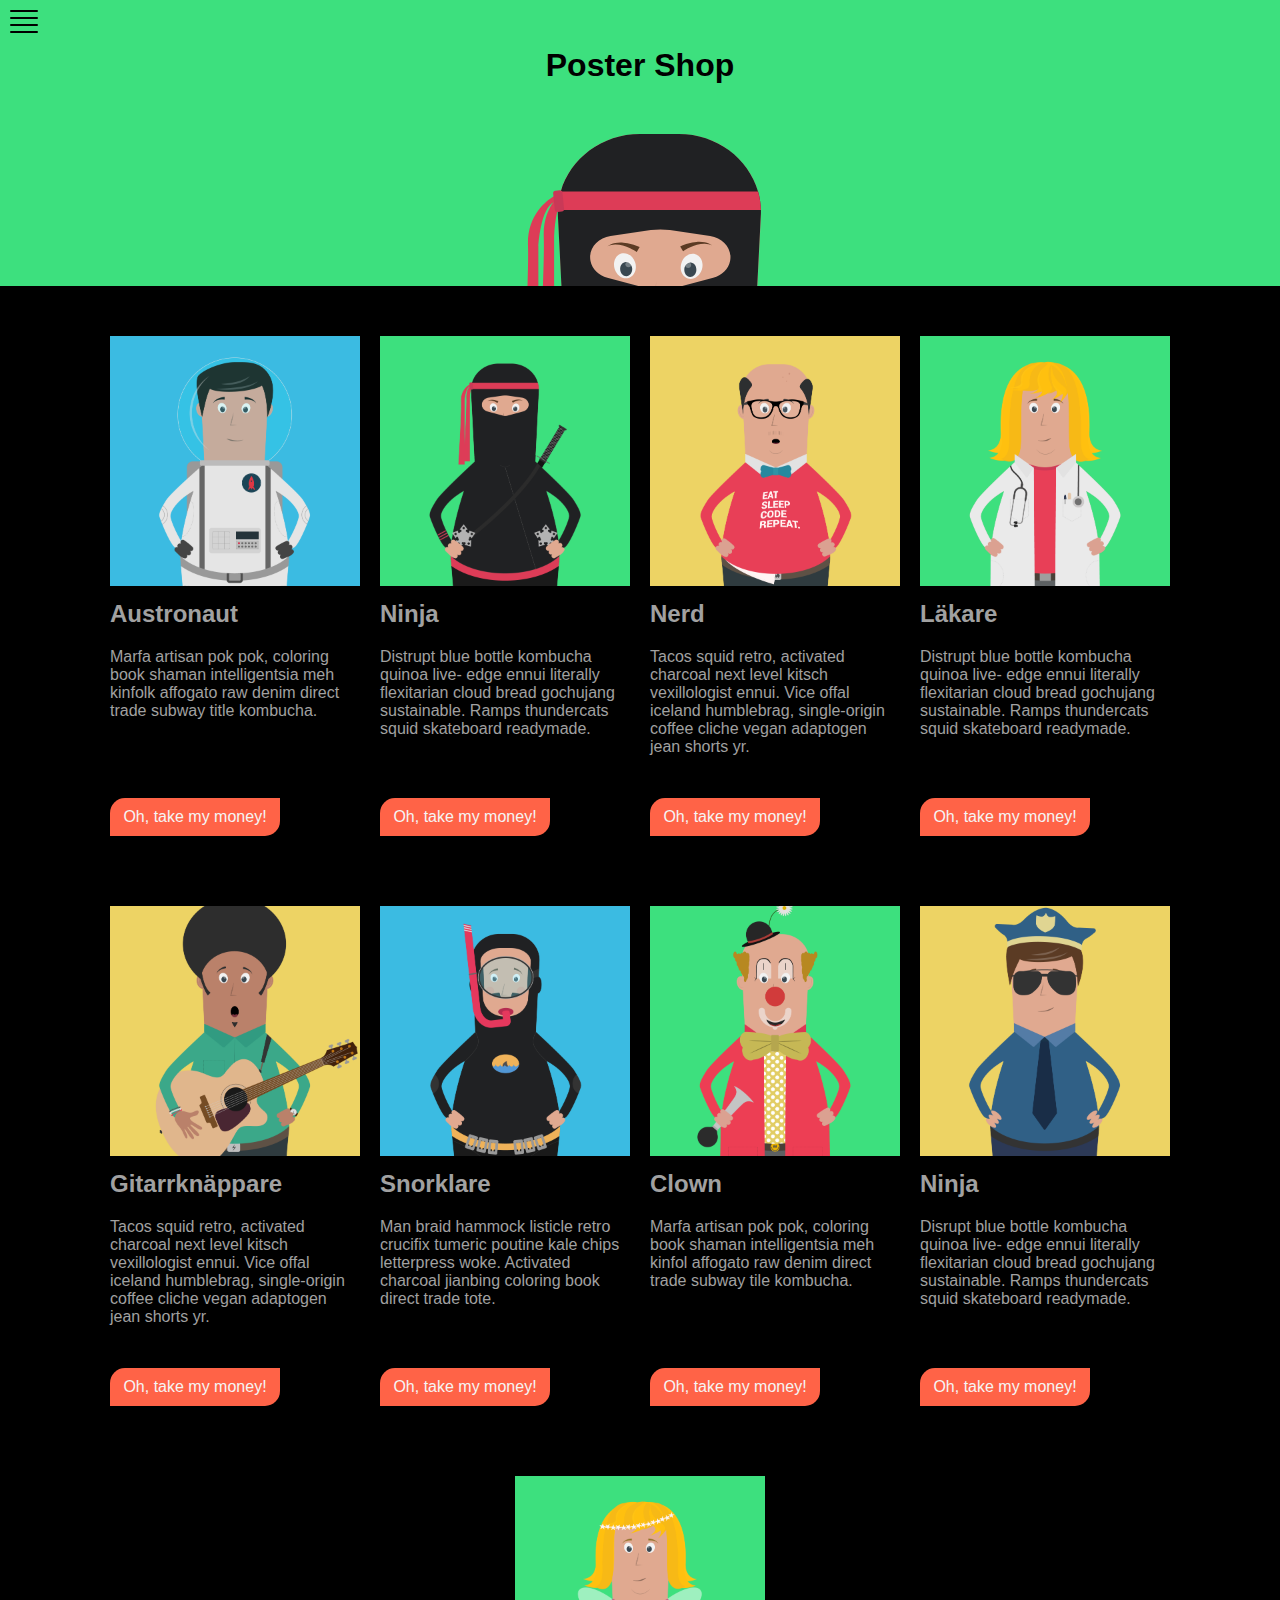
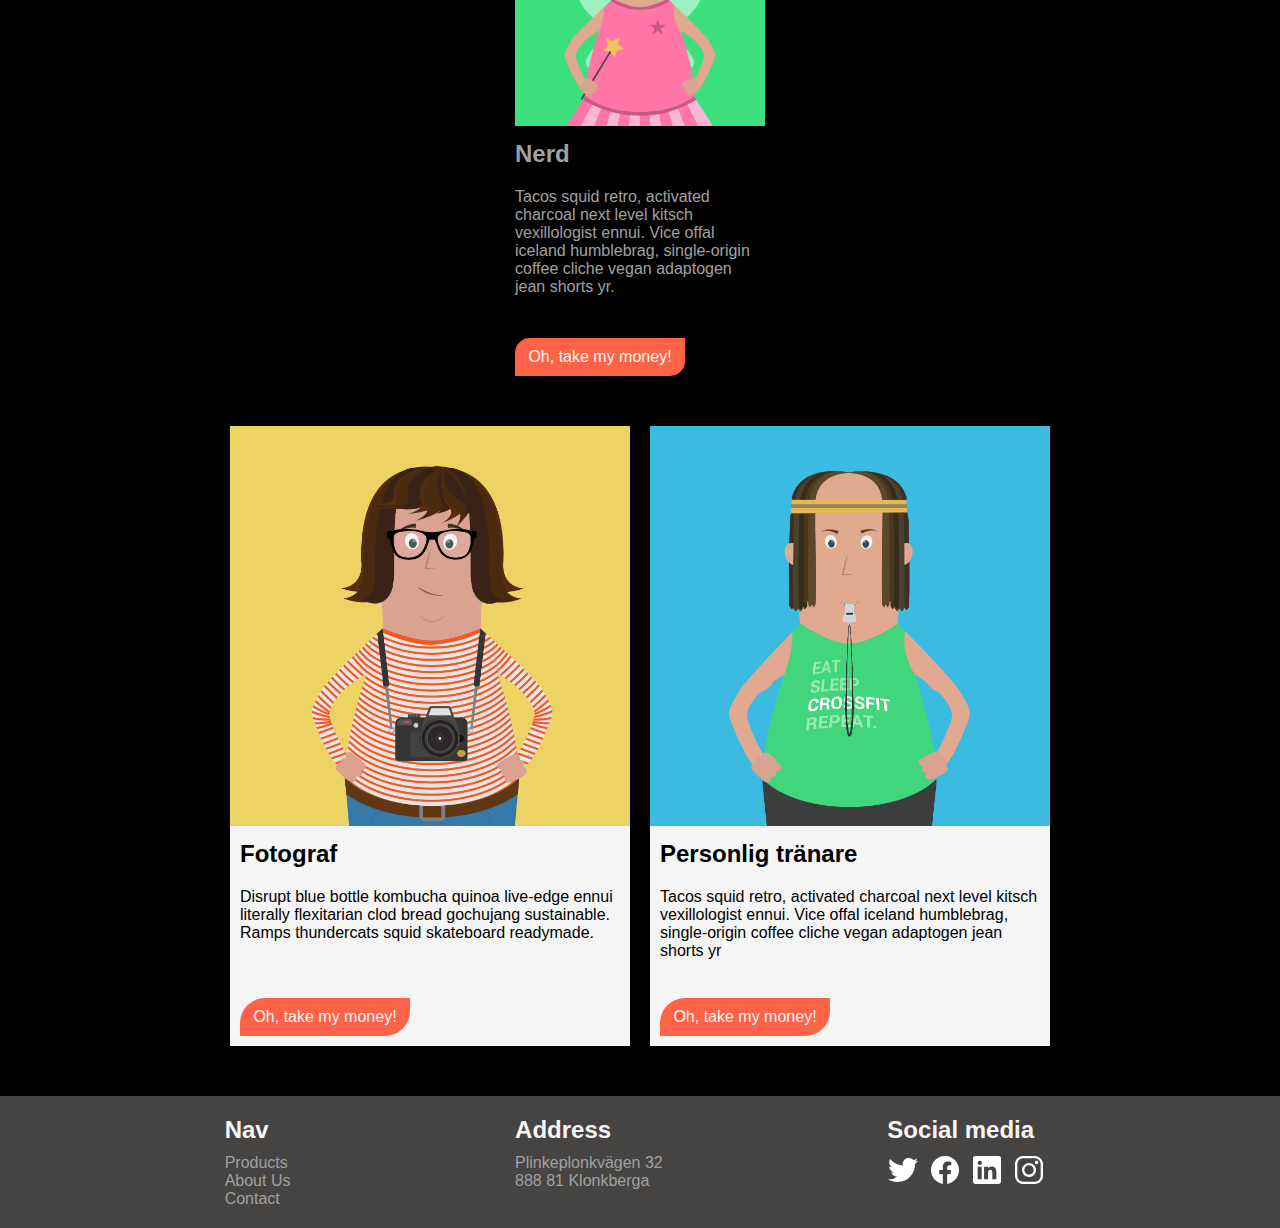
<file: index.html>
<!DOCTYPE html>
<html lang="en">
<head>
    <meta charset="UTF-8">
    <meta http-equiv="X-UA-Compatible" content="IE=edge">
    <meta name="viewport" content="width=device-width, initial-scale=1.0">
    <title>Poster shop</title>
    <link rel="stylesheet" href="css/test_style.css">
</head>
<body>
    <header>
        <figure><img src="img/navicon.svg" alt="menybild" /></figure>
        <div class="middle">
            <h1>Poster Shop</h1>
            <figure><img src="img/ninjahead.svg" alt="Ninjahead" /></figure>
        </div>
    </header>
    <main>
        <section class="normal">
            <article class="inverted">
                <figure><img src ="img/char-1.png" alt="Austronaut" /></figure>
                <h2>Austronaut</h2>
                <p>Marfa artisan pok pok, coloring book
                    shaman intelligentsia meh kinfolk affogato
                    raw denim direct trade subway title
                    kombucha.
                </p>
                <a href="#">Oh, take my money!</a>
            </article>
            <article class="inverted">
                <figure><img src ="img/char-2.png" alt="Ninja" /></figure>
                <h2>Ninja</h2>
                <p>Distrupt blue bottle kombucha quinoa live-
                    edge ennui literally flexitarian cloud bread
                    gochujang sustainable. Ramps thundercats
                    squid skateboard readymade.
                </p>
                <a href="#">Oh, take my money!</a>
            </article>
            <article class="inverted">
                <figure><img src ="img/char-3.png" alt="Nerd"/></figure>
                <h2>Nerd</h2>
                <p>Tacos squid retro, activated charcoal next
                    level kitsch vexillologist ennui. Vice offal
                    iceland humblebrag, single-origin coffee
                    cliche vegan adaptogen jean shorts yr.
                </p>
                <a href="#">Oh, take my money!</a>
            </article>
            <article class="inverted">
                <figure><img src ="img/char-11.png" alt="Doctor"/></figure>
                <h2>Läkare</h2>
                <p>Distrupt blue bottle kombucha quinoa live-
                    edge ennui literally flexitarian cloud bread
                    gochujang sustainable. Ramps thundercats
                    squid skateboard readymade. </p>
                <a href="#">Oh, take my money!</a>
            </article>
            <article class="inverted">
                <figure><img src ="img/char-12.png" alt="Musician"/></figure>
                <h2>Gitarrknäppare</h2>
                <p>Tacos squid retro, activated charcoal next
                    level kitsch vexillologist ennui. Vice offal
                    iceland humblebrag, single-origin coffee
                    cliche vegan adaptogen jean shorts yr.</p>
                <a href="#">Oh, take my money!</a>
            </article>
            <article class="inverted">
                <figure><img src ="img/char-4.png" alt="Diver" /></figure>
                <h2>Snorklare</h2>
                <p>Man braid hammock listicle retro crucifix
                    tumeric poutine kale chips letterpress
                    woke. Activated charcoal jianbing coloring
                    book direct trade tote.
                </p>
                <a href="#">Oh, take my money!</a>
            </article>
            <article class="inverted">
                <figure><img src ="img/char-5.png" alt="Clown" /></figure>
                <h2>Clown</h2>
                <p>Marfa artisan pok pok, coloring book
                    shaman intelligentsia meh kinfol affogato
                    raw denim direct trade subway tile
                    kombucha.
                </p>
                <a href="#">Oh, take my money!</a>
            </article>
            <article class="inverted">
                <figure><img src ="img/char-6.png" alt="Police" /></figure>
                <h2>Ninja</h2>
                <p>Disrupt blue bottle kombucha quinoa live-
                    edge ennui literally flexitarian cloud bread
                    gochujang sustainable. Ramps thundercats
                    squid skateboard readymade.
                </p>
                <a href="#">Oh, take my money!</a>
            </article>
            <article class="inverted">
                <figure><img src ="img/char-8.png" alt="Toothfairy" /></figure>
                <h2>Nerd</h2>
                <p>Tacos squid retro, activated charcoal next
                    level kitsch vexillologist ennui. Vice offal
                    iceland humblebrag, single-origin coffee
                    cliche vegan adaptogen jean shorts yr.</p>
                <a href="#">Oh, take my money!</a>
            </article>
        </section>
        <section class="promoted">
            <article class="notinverted">
                <figure><img src ="img/char-7.png" alt="Photografer" /></figure>
                <h2>Fotograf</h2>
                <p>Disrupt blue bottle kombucha quinoa live-edge ennui literally
                    flexitarian clod bread gochujang sustainable. Ramps
                    thundercats squid skateboard readymade.
                </p>
                <a href="#">Oh, take my money!</a>
            </article>
            <article class="notinverted">
                <figure><img src ="img/char-9.png" alt="PT" /></figure>
                <h2>Personlig tränare</h2>
                <p>Tacos squid retro, activated charcoal next
                    level kitsch vexillologist ennui. Vice offal
                    iceland humblebrag, single-origin coffee
                    cliche vegan adaptogen jean shorts yr</p>
                <a href="#">Oh, take my money!</a>
            </article>
        </section>
    </main>
    <footer>
        <article class="inverted">
            <h2>Nav</h2>
            <nav class="site-nav">
                <a href="index.html">Products</a>
                <a href="about.html">About Us</a>
                <a href="contact.html">Contact</a>
            </nav>
        </article>
        <article class="inverted">
            <h2>Address</h2>
            <p>Plinkeplonkvägen 32</p>
            <p>888 81 Klonkberga</p>
        </article>
        <article class="inverted">
            <h2>Social media</h2>
            <nav class="social-nav">
                <a href="https://www.twitter.com"><img src="img/logo-twitter.svg" alt="Twitter logo" /></a>
                <a href="https://www.facebook.com"><img src="img/logo-facebook.svg" alt="Facebook logo" /></a>
                <a href="https://www.linkedin.com"><img src="img/logo-linkedin.svg" alt="Linkedin logo" /></a>
                <a href="https://www.instagram.com"><img src="img/logo-instagram.svg" alt="Instagram logo" /></a>
            </nav>
        </article>
    </footer>
</body>
</html>
</file>
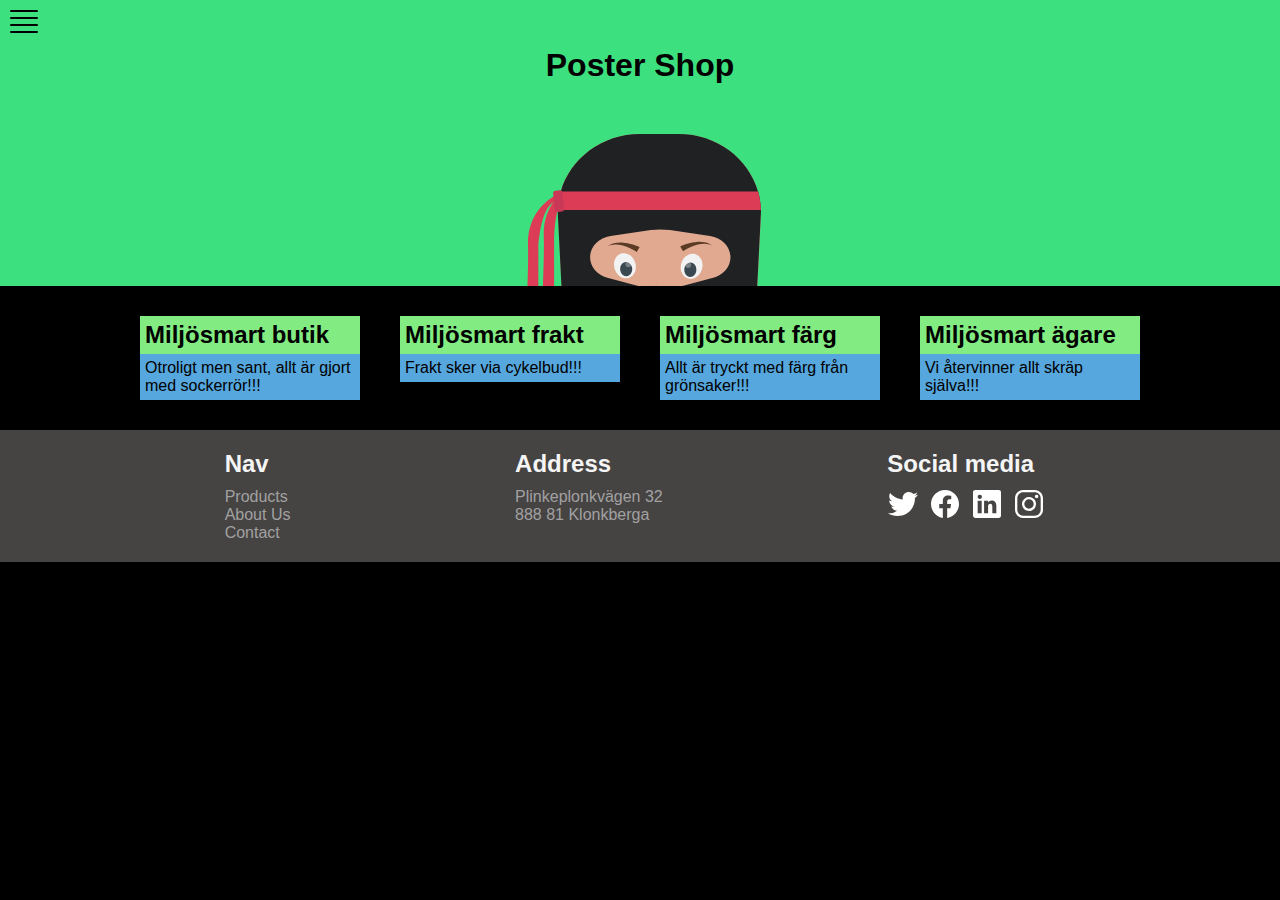
<file: about.html>
<!DOCTYPE html>
<html lang="en">
<head>
    <meta charset="UTF-8">
    <meta http-equiv="X-UA-Compatible" content="IE=edge">
    <meta name="viewport" content="width=device-width, initial-scale=1.0">
    <title>Poster shop</title>
    <link rel="stylesheet" href="css/test_style.css">
</head>
<body>
    <header>
        <figure><img src="img/navicon.svg" alt="menybild" /></figure>
        <div class="middle">
            <h1>Poster Shop</h1>
            <figure><img src="img/ninjahead.svg" alt="Ninjahead" /></figure>
        </div>
    </header>
    <main>
        <section class="aboutus">
            <article class="vision">
                <h2>Miljösmart butik</h2>
                <p>Otroligt men sant, allt är gjort med sockerrör!!!</p>
            </article>
            <article class="vision">
                <h2>Miljösmart frakt</h2>
                <p>Frakt sker via cykelbud!!!</p>
            </article>
            <article class="vision">
                <h2>Miljösmart färg</h2>
                <p>Allt är tryckt med färg från grönsaker!!!</p>
            </article>
            <article class="vision">
                <h2>Miljösmart ägare</h2>
                <p>Vi återvinner allt skräp själva!!!</p>
            </article>
        </section>
    </main>
    <footer>
        <article class="inverted">
            <h2>Nav</h2>
            <nav class="site-nav">
                <a href="index.html">Products</a>
                <a href="about.html">About Us</a>
                <a href="contact.html">Contact</a>
            </nav>
        </article>
        <article class="inverted">
            <h2>Address</h2>
            <p>Plinkeplonkvägen 32</p>
            <p>888 81 Klonkberga</p>
        </article>
        <article class="inverted">
            <h2>Social media</h2>
            <nav class="social-nav">
                <a href="https://www.twitter.com"><img src="img/logo-twitter.svg" alt="Twitter logo" /></a>
                <a href="https://www.facebook.com"><img src="img/logo-facebook.svg" alt="Facebook logo" /></a>
                <a href="https://www.linkedin.com"><img src="img/logo-linkedin.svg" alt="Linkedin logo" /></a>
                <a href="https://www.instagram.com"><img src="img/logo-instagram.svg" alt="Instagram logo" /></a>
            </nav>
        </article>
    </footer>
</body>
</html>
</file>
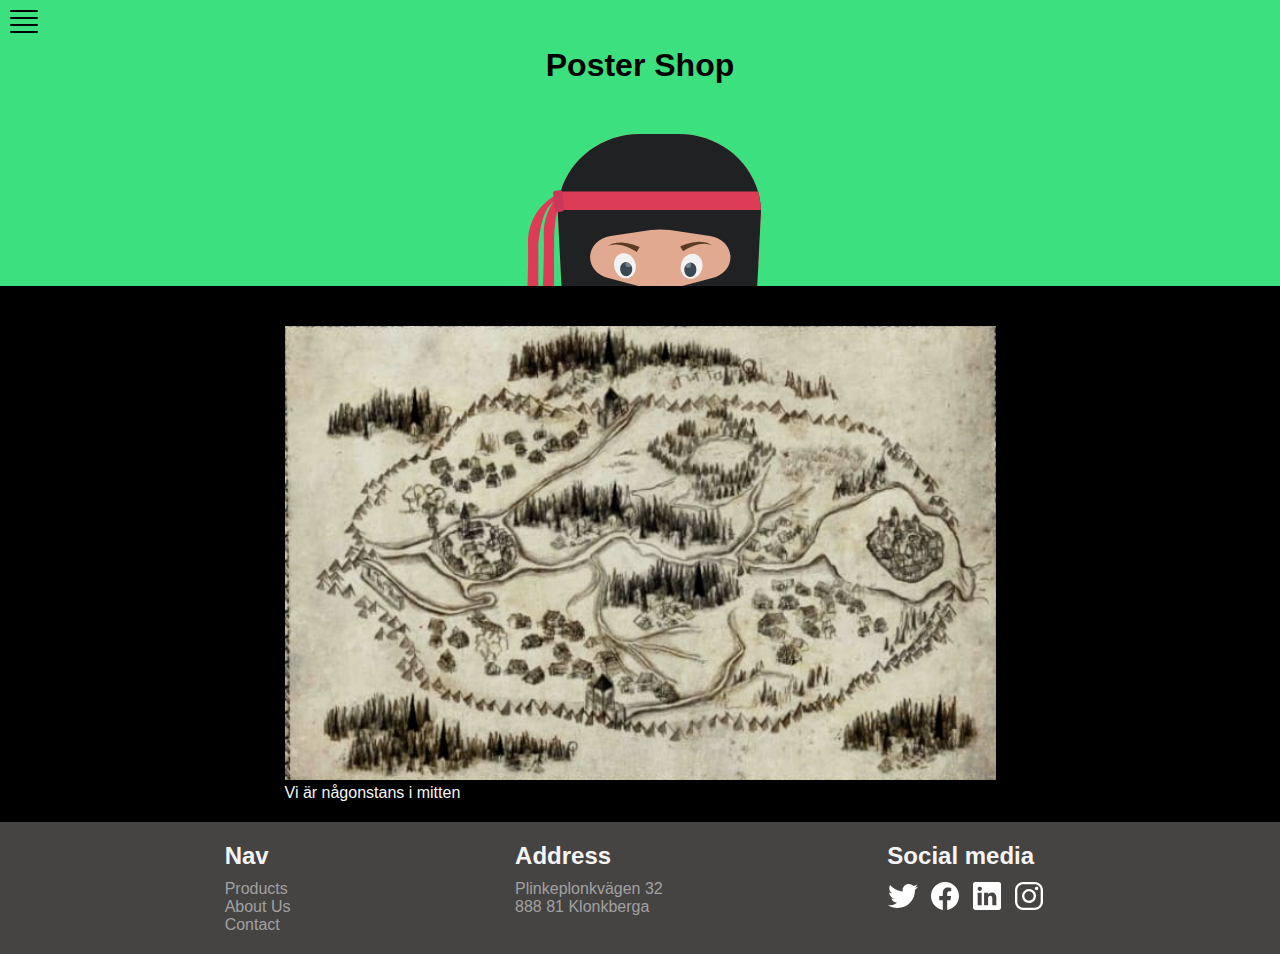
<file: contact.html>
<!DOCTYPE html>
<html lang="en">
<head>
    <meta charset="UTF-8">
    <meta http-equiv="X-UA-Compatible" content="IE=edge">
    <meta name="viewport" content="width=device-width, initial-scale=1.0">
    <title>Poster shop</title>
    <link rel="stylesheet" href="css/test_style.css">
</head>
<body>
    <header>
        <figure><img src="img/navicon.svg" alt="menybild" /></figure>
        <div class="middle">
            <h1>Poster Shop</h1>
            <figure><img src="img/ninjahead.svg" alt="Ninjahead" /></figure>
        </div>
    </header>
    <main>
        <section class="findus">
            <article class="karta">
                <figure>
                    <img src="img/karta.PNG" alt="handritad karta" />
                    <figcaption>Vi är någonstans i mitten</figcaption>
                </figure>
            </article>
        </section>
    </main>
    <footer>
        <article class="inverted">
            <h2>Nav</h2>
            <nav class="site-nav">
                <a href="index.html">Products</a>
                <a href="about.html">About Us</a>
                <a href="contact.html">Contact</a>
            </nav>
        </article>
        <article class="inverted">
            <h2>Address</h2>
            <p>Plinkeplonkvägen 32</p>
            <p>888 81 Klonkberga</p>
        </article>
        <article class="inverted">
            <h2>Social media</h2>
            <nav class="social-nav">
                <a href="https://www.twitter.com"><img src="img/logo-twitter.svg" alt="Twitter logo" /></a>
                <a href="https://www.facebook.com"><img src="img/logo-facebook.svg" alt="Facebook logo" /></a>
                <a href="https://www.linkedin.com"><img src="img/logo-linkedin.svg" alt="Linkedin logo" /></a>
                <a href="https://www.instagram.com"><img src="img/logo-instagram.svg" alt="Instagram logo" /></a>
            </nav>
        </article>
    </footer>
</body>
</html>
</file>
<file: css/test_style.css>
@import url("https://fonts.googleapis.com/css2?family=Fira+Sans:wght@300;500&display=swap");
*, html {
  margin: 0;
  padding: 0;
}

body {
  font-family: Arial, Helvetica, sans-serif;
  background: black;
  display: grid;
  /*grid-template-columns: repeat(3, 1fr);*/
  grid-auto-columns: 100px auto 100px;
}

header{
  background-color:rgb(61,224,126);
  grid-column: 1 / 4;
  grid-row: 1;
  width: 100%;
}
main{
  grid-column: 2 / 3;
  grid-row: 2;
  width: 100%;
}

footer{
  background-color: rgb(70, 67, 67);
  grid-column: 1 / 4;
  grid-row: 3;
  min-width: 100%;
}

header .middle{
  display: flex;
  flex-direction: column;
  align-items: center;
  gap: 50px;
}

header .middle img{
  padding:0px;
  margin-bottom: -4px;
}

header img{
  padding: 10px;
}

main section{
  display:flex;
  flex-direction: row;
  flex-wrap: wrap;
  justify-content: center;
  gap: 20px;
}
.aboutus {
  display: flex;
  flex-direction: row;
  align-items: flex-start;
  flex-wrap: wrap;
  justify-content: center;
  margin: 20px 0px;
}
.aboutus .vision{
  background-color: rgb(85, 167, 221);
  width:220px;
  height:auto;
  margin:10px;
}
.aboutus .vision h2{
  background-color: rgb(130, 236, 130);
  margin-bottom: auto;
  text-align: left;
  padding: 5px;
}
.aboutus .vision p{
  padding: 5px;
}
.findus {
  display: flex;
  flex-direction: row;
  align-items: flex-start;
  flex-wrap: wrap;
  justify-content: center;
  margin: 20px;
  padding-top: 20px;
}
.findus figure{
  width: auto;
  height: auto;
  text-align: center;
}
.findus figcaption{
  text-align: left;
}

.findus img{
  width: 100%;
}

.findus figcaption{
  color: whitesmoke;
}
article .inverted{
  display:flex;
  flex-direction: column;
}
.normal .inverted > h2 {
  padding-bottom: 20px;
  padding-top: 10px;
}
.normal .inverted a{
  padding: 10px;
  background-color: tomato;
  color: whitesmoke;
  width: 150px;
  text-align: center;
  margin-top: auto;
  align-self: flex-start;
  border-radius: 15px 0px 15px 0px;
  text-decoration: none;
}
.normal img{
  width:250px;
}

.normal .inverted{
  display: flex;
  flex-direction: column;
  background-color: black;
  color: rgb(161,161,161);
  width: 250px;
  height: 500px;
  margin-top: 50px;
}

.promoted .notinverted{
  display: flex;
  flex-direction: column;
}
.promoted .notinverted h2{
  padding: 10px;
}

.promoted .notinverted p{
  padding: 10px;
}
.promoted .notinverted a{
  padding: 10px;
  margin: 10px;
  background-color: tomato;
  color: whitesmoke;
  width: 150px;
  text-align: center;
  margin-top: auto;
  border-radius: 25px 0px 25px 0px;
  text-decoration: none;
}

.promoted img{
  width:400px;
}

.promoted .notinverted{
  margin-top: 50px;
  margin-bottom: 50px;
  background-color: whitesmoke;
  width:400px;
  height:620px;
}

footer .site-nav{
  display:flex;
  flex-direction: column;
}
footer .social-nav{
  display:flex;
  flex-direction: row;
}
.social-nav img{
  padding-right: 10px;
}

footer{
  padding: 20px 0px;
  display: flex;
  flex-direction: row; 
  justify-content: space-evenly;
}

footer .inverted a{
  text-decoration: none;
  color: rgb(161,161,161);
}
footer .inverted h2{
  margin-bottom: 10px;
  color:whitesmoke;
}
footer .inverted{
  display: flex;
  flex-direction: column;
  color: rgb(161,161,161);
}
/*Tablet*/
@media screen and (max-width:768px){
  body{
    font-family: Verdana, 'Geneva', Tahoma, sans-serif;
  }
  main {
    grid-column: 1 / 4;
    grid-row: 2;
    width:100%;
    gap:10px;
  }

  main section {
    gap: 10px;
  }

  .normal .inverted{
    width: 250px;
    height: auto;
  }
  .normal .inverted img{
    width: 100%;
  }
  .normal .inverted p{
    padding-bottom: 10px;
    font-size: 120%;
  }
  .normal .inverted a{
    width: auto;
  }
  .promoted .notinverted{
    width: 350px;
    height: auto;
    font-size: 120%;
  }
  .promoted .notinverted img{
    width:100%;
  }
  .promoted .notinverted p{
    padding-bottom: 10px;
    font-size: 120%;
  }
  .promoted .notinverted a{
    width: auto;
  }

  footer {
    display: flex;
    flex-direction: row; 
    justify-content: space-around;
    align-items: left;
  }
  footer .inverted{
    margin:10px;
    font-size: 120%;
  }
}
/*Mobile*/
@media screen and (max-width:480px){
  body{
    font-family: Verdana, Helvetica, sans-serif;
  }
  main {
    grid-column: 1 / 4;
    grid-row: 2;
    width:100%;
    gap:10px;
  }

  main section {
    gap: 10px;
  }

  .normal .inverted{
    width: 250px;
    height: auto;
    font-size: 120%;
  }
  .normal .inverted img{
    width: 100%;
  }
  .normal .inverted p{
    padding-bottom: 10px;
  }
  .normal .inverted a{
    width: auto;
  }
  .promoted .notinverted{
    width: 300px;
    height: auto;
    font-size: 140%;
  }
  .promoted .notinverted img{
    width:100%;
  }
  .promoted .notinverted p{
    padding-bottom: 10px;
  }
  .promoted .notinverted a{
    width: auto;
  }

  footer {
    display: flex;
    flex-direction: column; 
    justify-content: space-around;
    align-items: left;
  }
  footer .inverted{
    margin:10px;
    font-size: 120%;
  }
}
</file>
